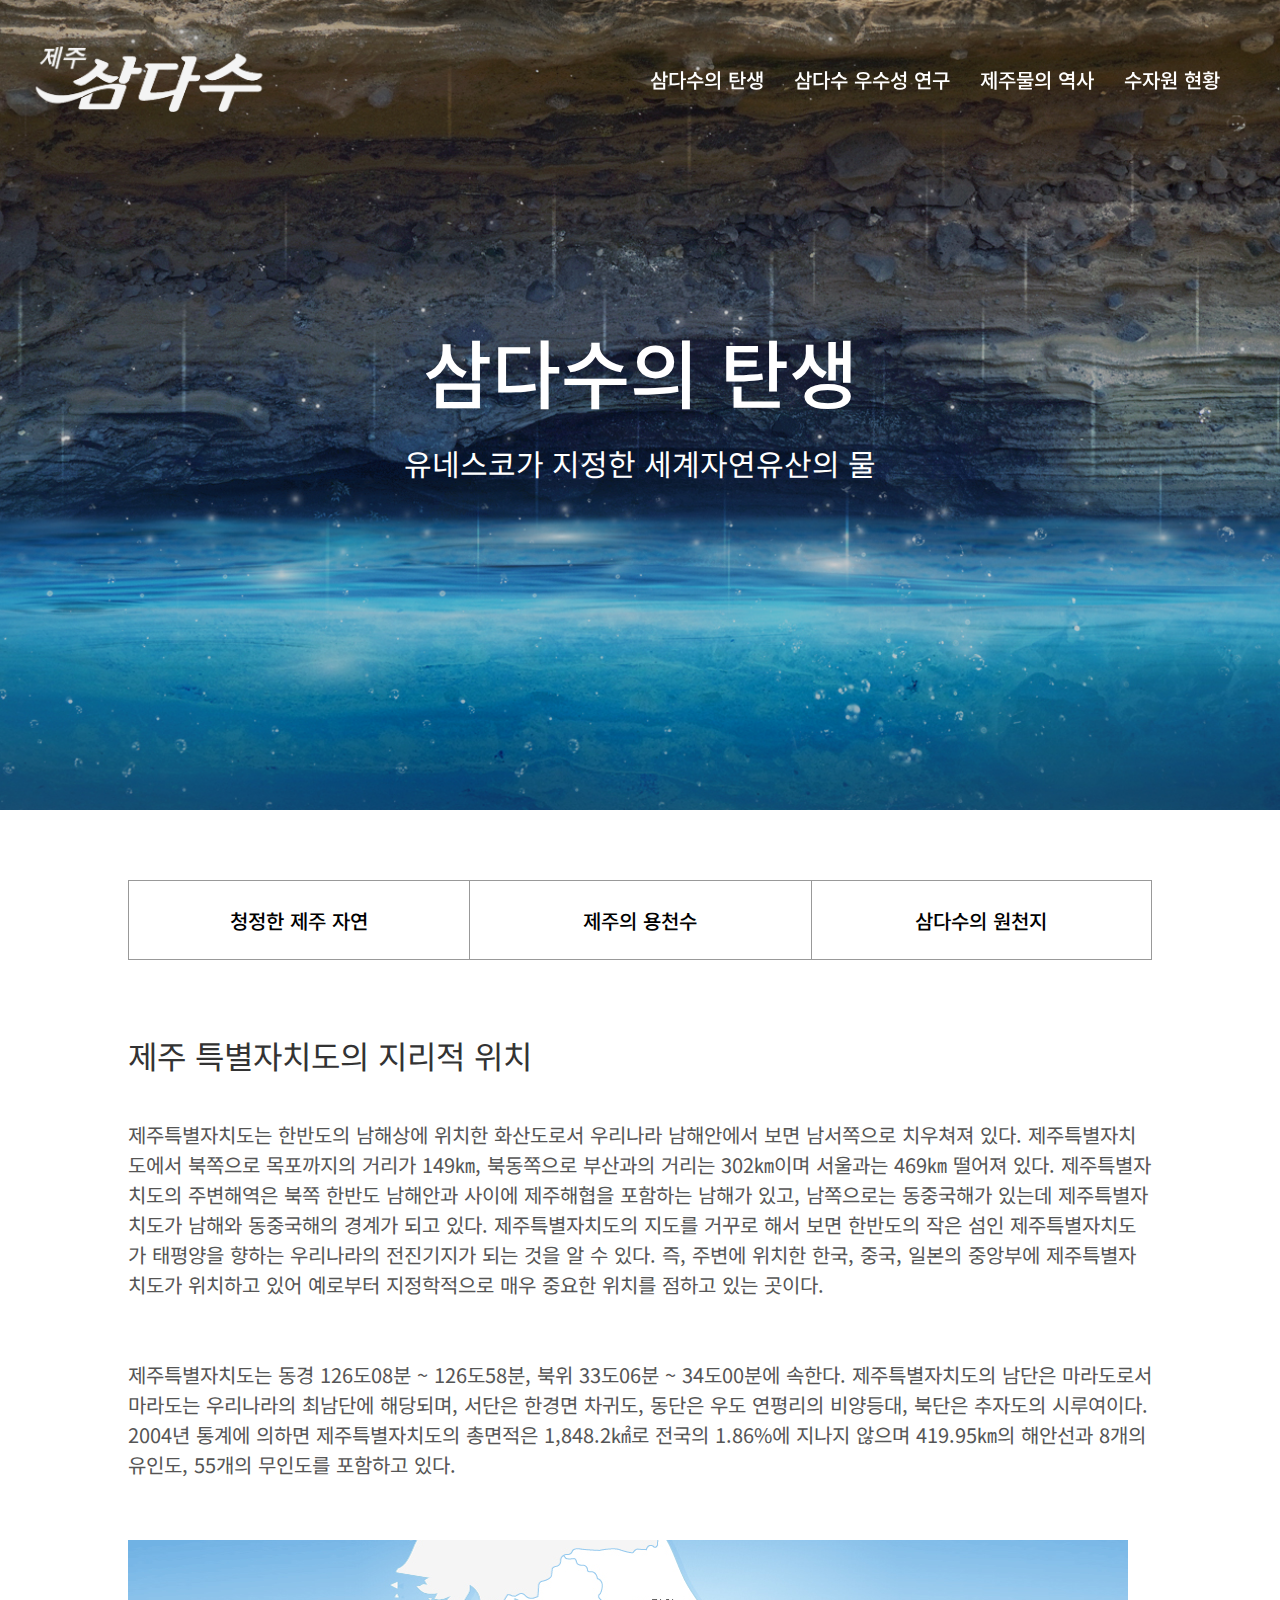
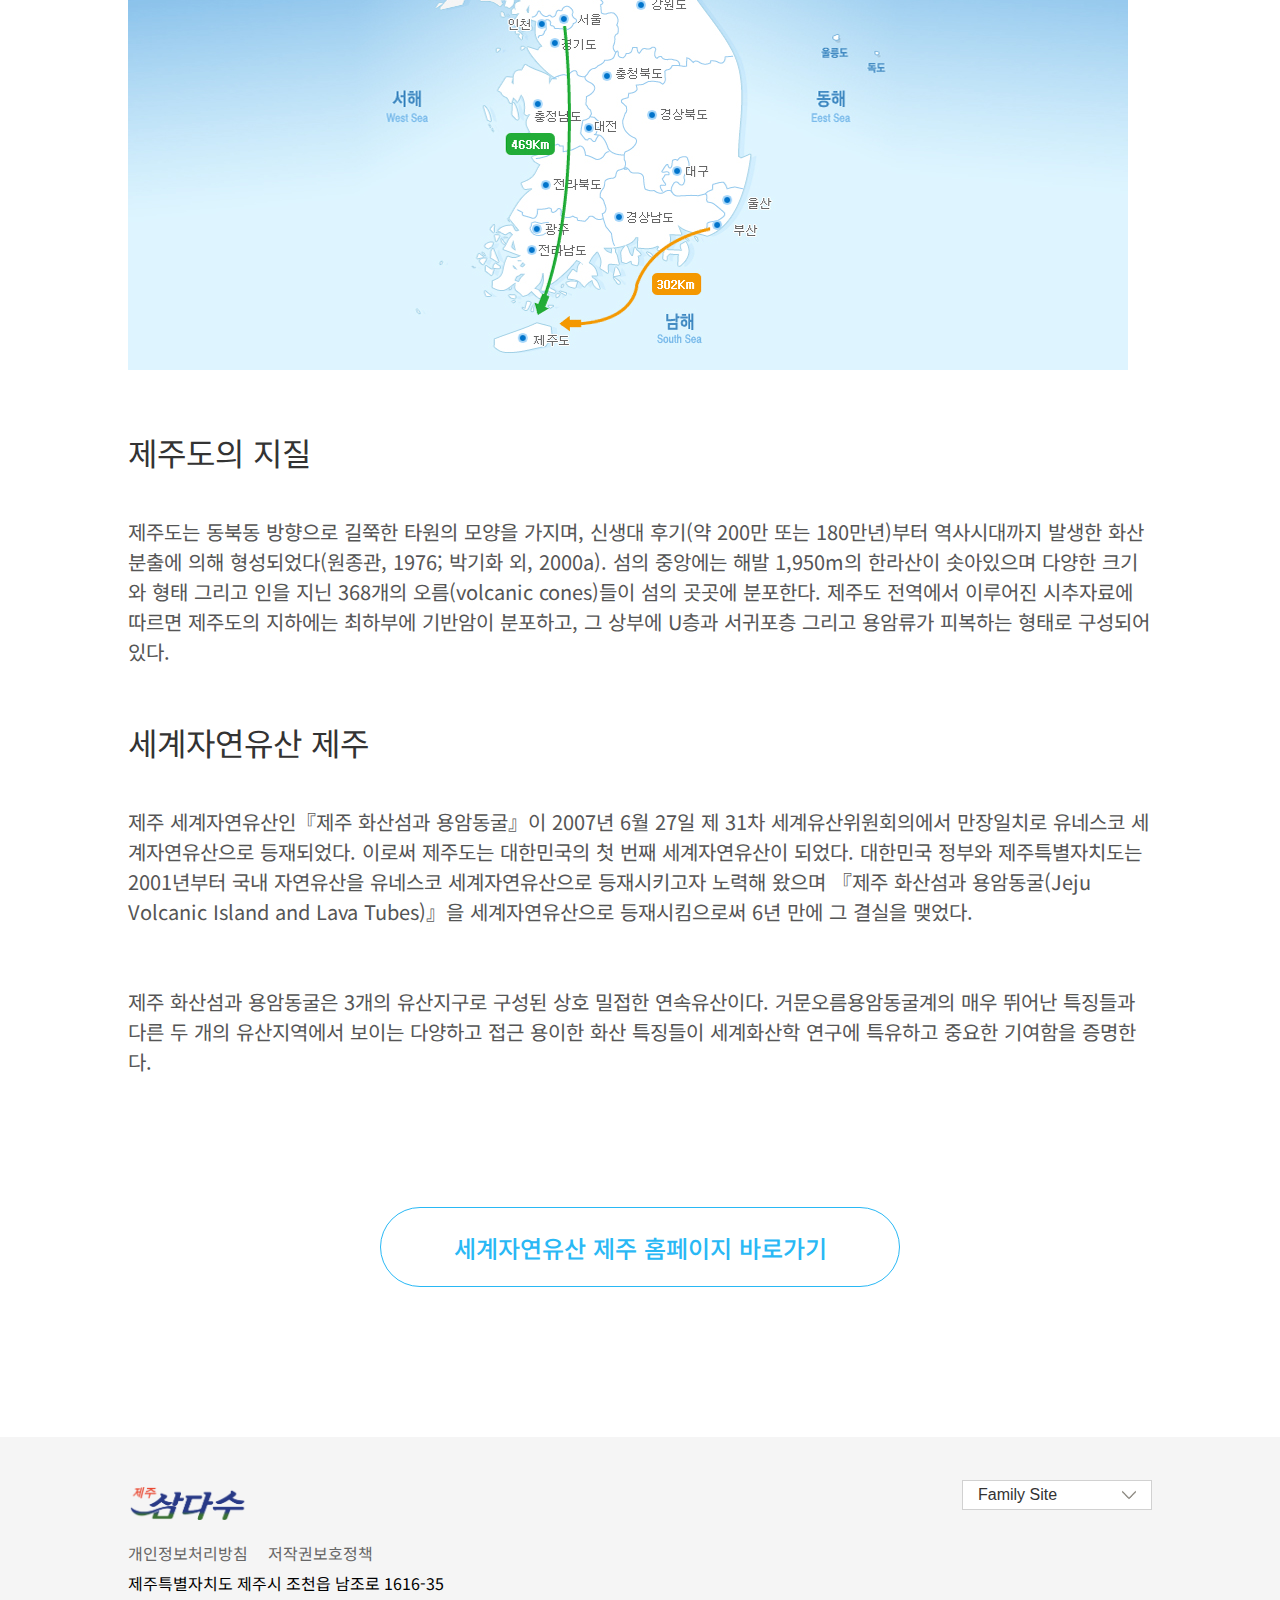
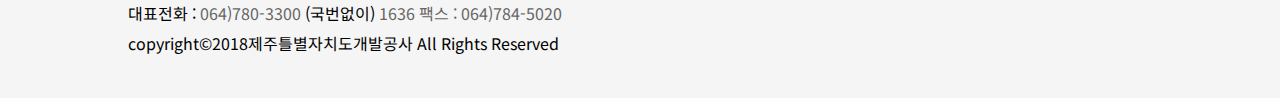
<file: submenu_1.html>
<!DOCTYPE html>
<html lang="ko">
<head>
    <meta charset="UTF-8">
    <meta name="description" content="DESCRIPTION">
    <link rel="stylesheet" href="./css/initial.min.css">
    <link rel="stylesheet" href="./css/submenu_1.css">
    <link rel="stylesheet" href="./css/response.css">
    <script type="text/javascript" src="./js/jquery_3.5.1.js"></script>
    <script type="text/javascript" src="./js/common.js"></script>
    <title>제주삼다수</title>
        <!--[if lt IE 9]>
    <script src = "http://html5shiv.googlecode.com/svn/trunk/html5.js"></script>
    <![endif]-->
</head>
<body>
    <!--gnb 영역-->
    <header>
        <div class="logo">
            <a href="index.html">
              <img src="./img/main_logo.png" alt="main logo">
            </a>
        </div>
        <div id="gnb">
            <ul>
                <li><a href="submenu_1.html">삼다수의 탄생</a></li>
                <li><a href="submenu_1.html">삼다수 우수성 연구</a></li>
                <li><a href="submenu_1.html">제주물의 역사</a></li>
                <li><a href="submenu_1.html">수자원 현황</a></li>
            </ul>
        </div>
        <div class="tablet">
            <input type="checkbox" id="menuicon" name="checkbox">
            <label for="menuicon">
                <span></span>
                <span></span>
                <span></span>
            </label>
            <div class="sidebar">
                <ul>
                    <li><a href="submenu_1.html">삼다수의 탄생</a></li>
                    <li><a href="submenu_1.html">삼대수 우수성 연구</a></li>
                    <li><a href="submenu_1.html">제주물의 역사</a></li>
                    <li><a href="submenu_1.html">수자원 현황</a></li>
                </ul>
            </div>
        </div>
    </header>
    <!-- header 영역 -->
    <div id="main_banner">
        <div class="text_box">
            <h2>삼다수의 탄생</h2>
            <span>유네스코가 지정한 세계자연유산의 물</span>
        </div>
    </div>
    <!-- contents 영역  -->
    <section>
        <input type="radio" name="tabmenu" id="tab01" checked>
        <input type="radio" name="tabmenu" id="tab02">
        <input type="radio" name="tabmenu" id="tab03">
        <div class="btn">
            <label for="tab01">청정한 제주 자연</label>
            <label for="tab02">제주의 용천수</label>
            <label for="tab03">삼다수의 원천지</label>
        </div>
        <div class="conbox con1">
            <h3>제주 특별자치도의 지리적 위치</h3>
            <p>제주특별자치도는 한반도의 남해상에 위치한 화산도로서 우리나라 남해안에서 보면 남서쪽으로 치우쳐져 있다. 제주특별자치도에서 북쪽으로 목포까지의 거리가 149㎞, 북동쪽으로 부산과의 거리는 302㎞이며 서울과는 469㎞ 떨어져 있다. 제주특별자치도의 주변해역은 북쪽 한반도 남해안과 사이에 제주해협을 포함하는 남해가 있고, 남쪽으로는 동중국해가 있는데 제주특별자치도가 남해와 동중국해의 경계가 되고 있다. 제주특별자치도의 지도를 거꾸로 해서 보면 한반도의 작은 섬인 제주특별자치도가 태평양을 향하는 우리나라의 전진기지가 되는 것을 알 수 있다. 즉, 주변에 위치한 한국, 중국, 일본의 중앙부에 제주특별자치도가 위치하고 있어 예로부터 지정학적으로 매우 중요한 위치를 점하고 있는 곳이다.
                <br><br><br>제주특별자치도는 동경 126도08분 ~ 126도58분, 북위 33도06분 ~ 34도00분에 속한다. 제주특별자치도의 남단은 마라도로서 마라도는 우리나라의 최남단에 해당되며, 서단은 한경면 차귀도, 동단은 우도 연평리의 비양등대, 북단은 추자도의 시루여이다. 2004년 통계에 의하면 제주특별자치도의 총면적은 1,848.2㎢로 전국의 1.86%에 지나지 않으며 419.95㎞의 해안선과 8개의 유인도, 55개의 무인도를 포함하고 있다.
            </p>
            <img src="./img/map.jpg" alt="map">
            <h3>제주도의 지질</h3>
            <p>제주도는 동북동 방향으로 길쭉한 타원의 모양을 가지며, 신생대 후기(약 200만 또는 180만년)부터 역사시대까지 발생한 화산분출에 의해 형성되었다(원종관, 1976; 박기화 외, 2000a). 섬의 중앙에는 해발 1,950m의 한라산이 솟아있으며 다양한 크기와 형태 그리고 인을 지닌 368개의 오름(volcanic cones)들이 섬의 곳곳에 분포한다. 제주도 전역에서 이루어진 시추자료에 따르면 제주도의 지하에는 최하부에 기반암이 분포하고, 그 상부에 U층과 서귀포층 그리고 용암류가 피복하는 형태로 구성되어 있다.</p>
            <h3>세계자연유산 제주</h3>
            <p>제주 세계자연유산인『제주 화산섬과 용암동굴』이 2007년 6월 27일 제 31차 세계유산위원회의에서 만장일치로 유네스코 세계자연유산으로 등재되었다. 이로써 제주도는 대한민국의 첫 번째 세계자연유산이 되었다. 대한민국 정부와 제주특별자치도는 2001년부터 국내 자연유산을 유네스코 세계자연유산으로 등재시키고자 노력해 왔으며 『제주 화산섬과 용암동굴(Jeju Volcanic Island and Lava Tubes)』을 세계자연유산으로 등재시킴으로써 6년 만에 그 결실을 맺었다.
                <br><br><br>제주 화산섬과 용암동굴은 3개의 유산지구로 구성된 상호 밀접한 연속유산이다. 거문오름용암동굴계의 매우 뛰어난 특징들과 다른 두 개의 유산지역에서 보이는 다양하고 접근 용이한 화산 특징들이 세계화산학 연구에 특유하고 중요한 기여함을 증명한다.
            </p>
        </div>
        <div class="conbox con2"></div>
        <div class="conbox con3"></div>
        <div id="btn_wrap">
            <a href="" class="common_btn">세계자연유산 제주 홈페이지 바로가기</a>
        </div>
    </section>
    <!-- footer area -->
    <footer id="footer">
        <div id="footer_left">
            <div class="footer_logo">
                <img src="./img/footer_logo.png" alt="하단 로고">
            </div>
            <ul>
                <li><a href="#">개인정보처리방침</a></li>
                <li><a href="#">저작권보호정책</a></li>
            </ul>
            <p>제주특별자치도 제주시 조천읍 남조로 1616-35</p>
            <div class="tel">대표전화 : <a href="tel:+82-064-780-3300">064)780-3300</a>
                (국번없이)<a href="tel:1636"> 1636 팩스 : 064)784-5020</a>
            </div>
            <div class="copyright">copyright©2018제주틀별자치도개발공사 All&nbsp;Rights&nbsp;Reserved</div>
        </div>
        <div id="footer_right">
            <select id="familysite">
                <option value="0" disabled selected hidden>Family Site</option>
                <option value="0">naver.com</option>
                <option value="0">google.com</option>
                <option value="0">instagram.com</option>
            </select>
        </div>
    </footer>
</body>
</html>
</file>
<file: css/submenu_1.css>
@charset "UTF-8";
@import url("https://fonts.googleapis.com/css2?family=Noto+Sans+KR:wght@100;300;400;500;700;900&display=swap");
body,
html {
  font-size: 20px;
  overflow-x: hidden;
  font-family: "Noto Sans KR", sans-serif;
}
body::-webkit-scrollbar {
  display: none;
}
ol,
ul {
  list-style: none;
}
a {
  color: #666;
}

/*gnb 영역*/
header {
  position: fixed;
  width: 100vw;
  height: 6rem;
  min-width: 915px;
  display: flex;
  justify-content: space-between;
  align-items: center;
  padding: 1rem 0;
  transition: 0.3s;
  z-index: 100;
}

header .logo img {
  width: 12rem;
  padding: 1rem 1.5rem;
}

header #gnb ul {
  display: flex;
  padding: 1rem 1.5rem;
}

header #gnb ul li {
  margin-right: 1.5rem;
}

header #gnb ul li a {
  font-size: 1rem;
  font-weight: 500;
  color: white;
}

header #gnb ul li:hover a {
  color: #29b8f5;
}

header.gnb_bg {
  padding: 0;
  background: white;
  border: 1px solid #f3f3f3;
}

header.gnb_bg #gnb ul li a {
  font-weight: 600;
  color: black;
}

header.gnb_bg #gnb ul li:hover a {
  color: #29b8f5;
}

/*screen 768 area*/
.tablet {
  display: none;
  position: absolute;
  width: 8vw;
  height: 8vw;
  background-color: #29b8f5;
  left: 92vw;
  top: 0;
  z-index: 50;
}

input[id="menuicon"] {
  display: none;
  z-index: 100;
}

input[id="menuicon"] + label {
  display: block;
  width: 30px;
  height: 25px;
  position: relative;
  cursor: pointer;
  margin: 0;
  top: 50%;
  left: 50%;
  transform: translate(-50% ,-50%);
}

input[id="menuicon"] + label span {
  display: block;
  position: absolute;
  width: 100%;
  height: 3px;
  border-radius: 30px;
  background: white;
  transition: all 0.35s;
}

input[id="menuicon"] + label span:nth-child(1) {
  top: 0;
}

input[id="menuicon"] + label span:nth-child(2) {
  top: 50%;
  transform: translateY(-50%);
}

input[id="menuicon"] + label span:nth-child(3) {
  bottom: 0;
}

input[id="menuicon"]:checked + label span:nth-child(1) {
  top: 50%;
  transform: translateY(-50%) rotate(45deg);
}

input[id="menuicon"]:checked + label span:nth-child(2) {
  opacity: 0;
}

input[type="checkbox"]:checked + label span:nth-child(3) {
  bottom: 50%;
  transform: translateY(50%) rotate(-45deg);
}

.tablet div[class="sidebar"] {
  width: 300px;
  height: 100%;
  background-color: #29b8f5;
  opacity: 0.9;
  position: fixed;
  top: 0;
  right: -300px;
  z-index: 10;
  transition: all 0.35s;
}

input[id="menuicon"]:checked + label {
  z-index: 500;
}

input[id="menuicon"]:checked + label + div {
  right: 0;
}

.sidebar ul {
  margin-top: 50px;
  padding: 40px;
}

.sidebar ul li {
  margin-bottom: 30px;
}

.sidebar ul li a:hover {
  border-bottom: 2px solid rgba(255, 255, 255, 1);
}

.sidebar ul li a {
  font-size: 18px;
  font-weight: 500;
  color: white;
  padding-bottom: 5px;
  border-bottom: 2px solid rgba(255, 255, 255, 0);
  transition: 0.3s;
}

/*header 영역*/
#main_banner {
  position: relative;
  width: 100%;
  height: 90vh;
  background: url(../img/submenu_main.jpg) center 100% no-repeat;
  background-size: cover;
}

#main_banner .text_box {
  position: absolute;
  left: 50%;
  top: 50%;
  transform: translate(-50%, -50%);
  color: white;
  text-align: center;
}

#main_banner .text_box h2 {
  font-size: 75px;
  font-weight: 500;
  margin-bottom: 40px;
}

#main_banner .text_box span {
  font-size: 30px;
}

/*contents 영역*/
section {
  width: 80vw;
  min-height: 600px;
  margin: 0 auto;
}

input[type="radio"] {
  display: none;
}

.btn {
  display: flex;
  margin: 50px 0;
  text-align: center;
}

label {
  width: calc((80vw / 3));
  height: 80px;
  line-height: 80px;
  border: 1px solid #999999;
  border-right: none;
  box-sizing: border-box;
  border-spacing: 0px;
  border-collapse: collapse;
  font-size: 20px;
  font-weight: 500;
  margin-top: 20px;
}

label:hover {
  font-weight: 700;
}

label:nth-of-type(3) {
  border-right: 1px solid #999999;
}

input[id="tab01"]:checked ~ .con1 {
  display: block;
}

.conbox {
  display: none;
}

.con1 h3 {
  font-size: 32px;
  font-weight: 400;
  color: #333;
  padding: 30px 0 50px;
}

.con1 p {
  color: #555;
  padding-bottom: 30px;
}

.con1 {
  line-height: 30px;
}

.con1 img {
  padding: 30px 0;
}

#btn_wrap {
  display: flex;
  justify-content: center;
  align-items: center;
  margin: 100px 0 150px;
}

.common_btn {
  width: 26rem;
  height: 4rem;
  line-height: 4rem;
  font-size: 1.2rem;
  text-align: center;
  border-radius: 10rem;
  background-color: none;
  border: 1px solid #29b8f5;
  box-sizing: border-box;
  font-weight: 500;
  color: #29b8f5;
}

.common_btn:hover {
  background: #29b8f5;
  color: white;
}

/*footer 영역*/
#footer {
  display: flex;
  justify-content: space-between;
  font-size: 0.8rem;
  line-height: 1.5rem;
  background-color: whitesmoke;
  padding: 2rem 10vw;
}

#footer #footer_left .footer_logo img {
  width: 6rem;
  margin: 0.5rem 0;
}

#footer #footer_left ul {
  display: flex;
  flex-direction: row;
}

#footer #footer_left ul li {
  margin-right: 1rem;
}

#footer #footer_left ul li:last-child {
  margin-right: 0;
}

#footer #familysite {
  display: inline-block;
  width: 9.5rem;
  height: 1.5rem;
  outline: none;
  appearance: none;
  padding-right: 1.5rem;
  padding-left: 0.75rem;
  border: 1px solid #d1d1d1;
  background-color: white;
  background-image: url("../img/arrow.png");
  background-size: 0.7rem;
  background-repeat: no-repeat;
  background-position: calc(100% - 0.75rem) center;
  color: #333333;
  font-size: 0.8rem;
}

#footer #familysite:focus {
  border: 1px solid #999999;
  background-image: url("../img/arrow_focus.png");
}
</file>
<file: css/response.css>
@charset "UTF-8";

@media screen and (max-width: 1450px) {
  #section_1 .text_box_1 {
    left: 5vw;
  }
  #section_1 .text_box_3 {
    right: 30vw;
  }
  #section_1 .circle2 {
    right: 10vw;
  }
}

@media screen and (max-width: 1300px) and (min-width: 1201) {
  html,
  body {
    font-size: 18px;
  }
  #section_1 .text_box_1 {
    left: 5vw;
  }
  #section_1 .text_box_3 {
    right: 30vw;
  }
  #section_1 .circle2 {
    right: 10vw;
  }
  #section_4 .sns_contents > div {
    width: 18rem;
    height: 18rem;
    margin: 0.5rem;
  }
}

@media screen and (max-width: 1200px) {
  html,
  body {
    font-size: 16px;
  }
  #section_1 .text_box_1 {
    left: 5vw;
  }
  #section_1 .text_box_3 {
    right: 30vw;
  }
  #section_1 .circle2 {
    right: 10vw;
  }
}

@media screen and (max-width: 1024px) {
  html,
  body {
    font-size: 15px;
  }
  #section_1 .text_box_1 {
    left: 5vw;
  }
  #section_1 .circle1 {
    display: none;
  }
  #section_1 .text_box_3 {
    right: 20vw;
  }
  #section_1 .circle2 {
    right: 5vw;
  }
}

@media screen and (max-width: 915px) {
  html,
  body {
    font-size: 12px;
  }
  #section_1 .text_box_1 {
    left: 5vw;
  }
  #section_1 .circle1 {
    display: none;
  }
  #section_1 .text_box_3 {
    right: 20vw;
  }
  #section_1 .circle2 {
    right: 5vw;
  }
}

@media screen and (max-width: 768px) {
  html,
  body {
    font-size: 12px;
  }
  header {
    position: relative;
    height: 8vw;
    padding: 0;
  }
  header .logo img {
    width: 10rem;
    padding: 0 1rem;
  }

  header #gnb {
    display: none;
  }
  #section_1 .text_box_1 {
    left: 2vw;
    opacity: 1;
  }
  #section_1 .circle1 {
    display: none;
  }

  #section_1 .natural {
    left: 55%;
  }

  #section_1 .text_box_3 {
    right: 23vw;
  }

  #section_1 .water_img {
    left: 5vw;
  }

  #section_1 .circle2 {
    right: 5vw;
  }
  #section_2 ul li p strong {
    font-size: 2rem;
  }

  #section_4 .sns_contents > div {
    width: 33%;
    height: 300px;
  }

  #section_4 .sns_contents div:nth-child(4) {
    display: none;
  }
  .tablet {
    display: block;
  }
}
</file>
<file: css/initial.min.css>
abbr,address,article,aside,audio,b,blockquote,body,canvas,caption,cite,code,dd,del,details,dfn,div,dl,dt,em,fieldset,figcaption,figure,footer,form,h1,h2,h3,h4,h5,h6,header,hgroup,html,i,iframe,img,ins,kbd,label,legend,li,mark,menu,nav,object,ol,p,pre,q,samp,section,small,span,strong,sub,summary,sup,table,tbody,td,tfoot,th,thead,time,tr,ul,var,video{margin:0;padding:0;border:0;outline:0;font-size:100%;vertical-align:baseline;background:0 0}body{line-height:1}article,aside,details,figcaption,figure,footer,header,hgroup,menu,nav,section{display:block}nav ul{list-style:none}blockquote,q{quotes:none}blockquote:after,blockquote:before,q:after,q:before{content:'';content:none}a{margin:0;padding:0;font-size:100%;vertical-align:baseline;background:0 0;text-decoration:none}ins{background-color:#ff9;color:#000;text-decoration:none}mark{background-color:#ff9;color:#000;font-style:italic;font-weight:700}del{text-decoration:line-through}abbr[title],dfn[title]{border-bottom:1px dotted;cursor:help}table{border-collapse:collapse;border-spacing:0}hr{display:block;height:1px;border:0;border-top:1px solid #ccc;margin:1em 0;padding:0}input,select{vertical-align:middle}
</file>
